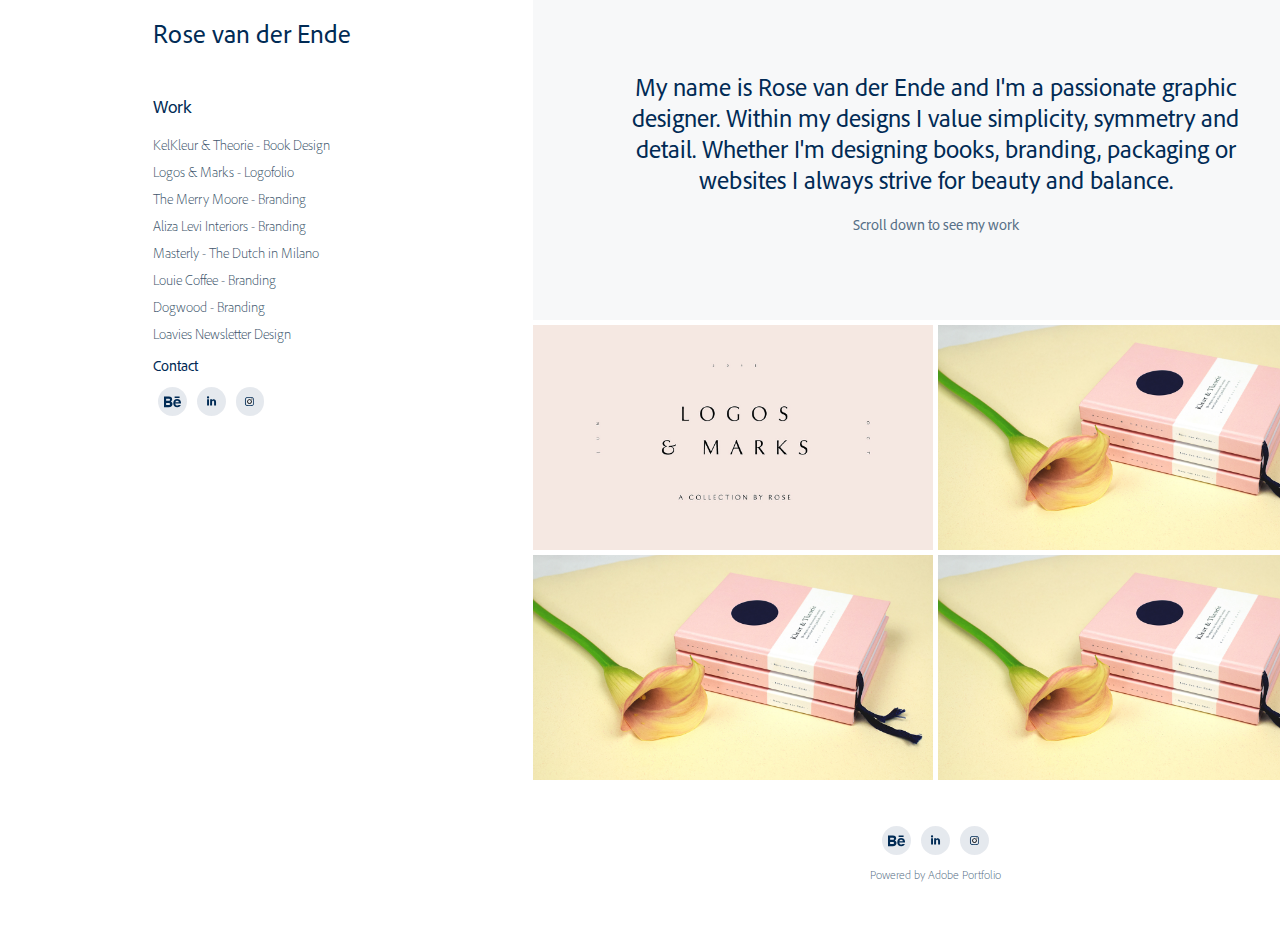
<file: Rose/index.html>
<!DOCTYPE html>
<html lang="en">
  <head>
    <link href="./style.css" rel="stylesheet" />
    <meta charset="UTF-8" />
    <meta http-equiv="X-UA-Compatible" content="IE=edge" />
    <link
      rel="stylesheet"
      href="https://pro.fontawesome.com/releases/v5.10.0/css/all.css"
      integrity="sha384-AYmEC3Yw5cVb3ZcuHtOA93w35dYTsvhLPVnYs9eStHfGJvOvKxVfELGroGkvsg+p"
      crossorigin="anonymous"
    />
    <meta name="viewport" content="width=device-width, initial-scale=1.0" />
    <title>Document</title>
  </head>
  <body>
    <div class="container">
      <div class="sidebar">
        <div class="profile">
          <h1>Rose van der Ende</h1>
          <div class="lists">
            <p>Work</p>
            <ul>
              <li>KelKleur & Theorie - Book Design</li>
              <li>Logos & Marks - Logofolio</li>
              <li>The Merry Moore - Branding</li>
              <li>Aliza Levi Interiors - Branding</li>
              <li>Masterly - The Dutch in Milano</li>
              <li>Louie Coffee - Branding</li>
              <li>Dogwood - Branding</li>
              <li>Loavies Newsletter Design</li>
            </ul>
          </div>
          <div class="contact">
            <h2>Contact</h2>
            <div class="logos">
              <div class="logo">
                <img src="./svg/iconmonstr-behance-1.svg" />
              </div>
              <div class="logo"><img src="./svg/linkdin.svg" /></div>
              <div class="logo"><img src="./svg/instagram.svg" /></div>
            </div>
          </div>
        </div>
      </div>
      <div class="description header">
        <h1>
          My name is Rose van der Ende and I'm a passionate graphic designer.
          Within my designs I value simplicity, symmetry and detail. Whether I'm
          designing books, branding, packaging or websites I always strive for
          beauty and balance.
          <p>Scroll down to see my work</p>
        </h1>
      </div>

      <div class="image-with-text gallery-1">
        <img src="./img/120.jpg" width="100%" />
        <div class="overlay">
          <p>
            <span>2018</span> <br />
            Logos and Marks - Logofolio
          </p>
        </div>
      </div>
      <div class="image-with-text gallery-2">
        <img src="./img/280.jpg" width="100%" />
        <div class="overlay">
          <p>
            <span>2018</span> <br />
            Logos and Marks - Logofolio
          </p>
        </div>
      </div>
      <div class="image-with-text gallery-3">
        <img src="./img/280.jpg" width="100%" />
        <div class="overlay">
          <p>
            <span>2018</span> <br />
            Logos and Marks - Logofolio
          </p>
        </div>
      </div>
      <div class="image-with-text gallery-4">
        <img src="./img/280.jpg" width="100%" />
        <div class="overlay">
          <p>
            <span>2018</span> <br />
            Logos and Marks - Logofolio
          </p>
        </div>
      </div>
      <div
        class="logos logo-grid"
        style="display: flex; flex-direction: column; align-items: center"
      >
        <div class="logos">
          <div class="logo">
            <img src="./svg/iconmonstr-behance-1.svg" />
          </div>
          <div class="logo"><img src="./svg/linkdin.svg" /></div>
          <div class="logo"><img src="./svg/instagram.svg" /></div>
        </div>
        <p style="color: #597188; font-size: 12px">
          Powered by Adobe Portfolio
        </p>
      </div>
    </div>
  </body>
</html>
</file>
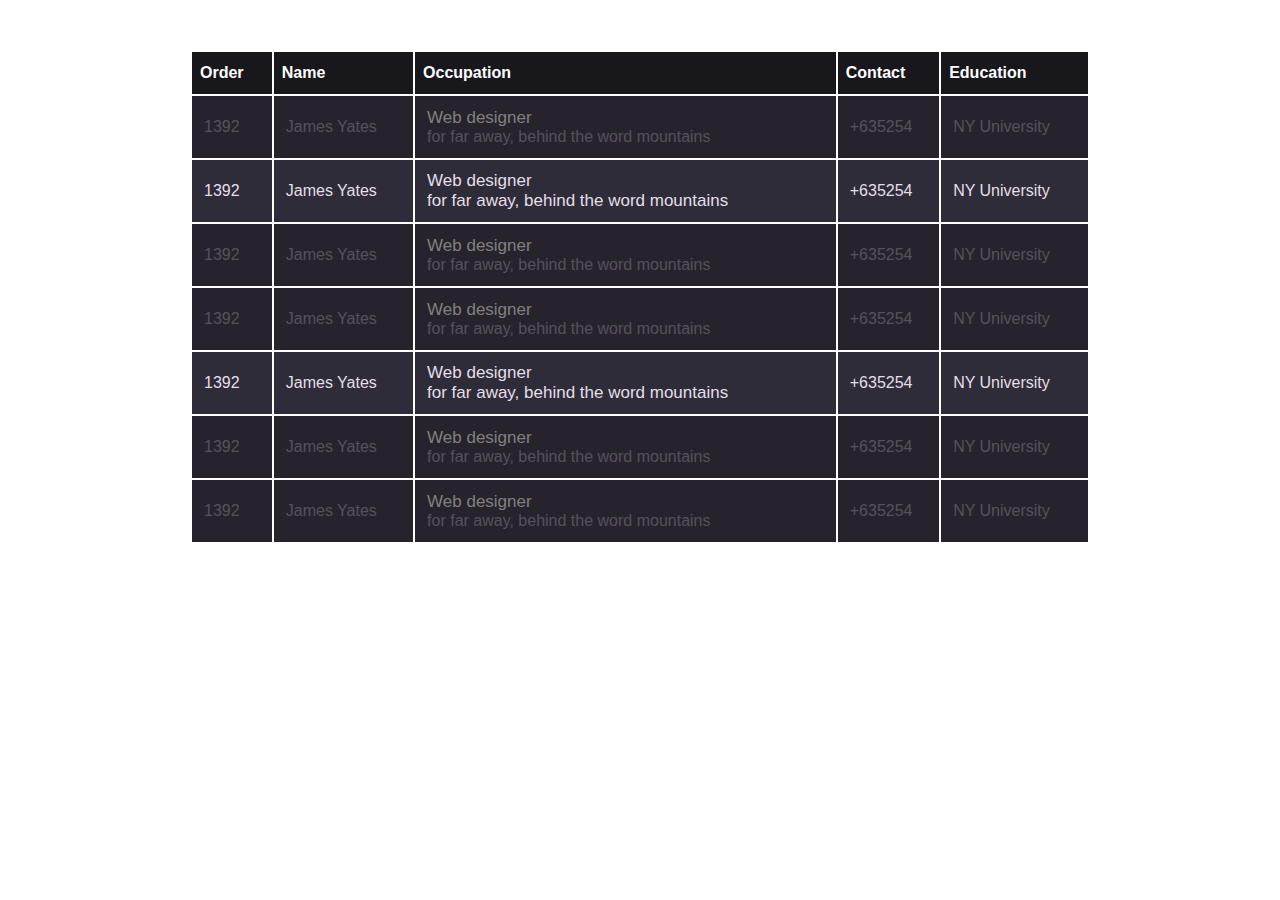
<file: table/index.html>
<!DOCTYPE html>
<html lang="en">
  <head>
    <link href="./style.css" rel="stylesheet" />
    <meta charset="UTF-8" />
    <meta http-equiv="X-UA-Compatible" content="IE=edge" />
    <meta name="viewport" content="width=initial-scale=1.0" />
    <title>Document</title>
  </head>
  <body>
    <div style="width: 900px; margin: 50px auto">
      <table class="customers">
        <tr>
          <th>Order</th>
          <th>Name</th>
          <th>Occupation</th>
          <th>Contact</th>
          <th>Education</th>
        </tr>
        <tr>
          <td>1392</td>
          <td>James Yates</td>
          <td>
            <span>Web designer</span><br />
            for far away, behind the word mountains
          </td>
          <td>+635254</td>
          <td>NY University</td>
        </tr>
        <tr class="diffrence">
          <td>1392</td>
          <td>James Yates</td>
          <td>
            <span>Web designer</span><br />
            <span>for far away, behind the word mountains</span>
          </td>
          <td>+635254</td>
          <td>NY University</td>
        </tr>
        <tr>
          <td>1392</td>
          <td>James Yates</td>
          <td>
            <span>Web designer</span><br />
            for far away, behind the word mountains
          </td>
          <td>+635254</td>
          <td>NY University</td>
        </tr>
        <tr>
          <td>1392</td>
          <td>James Yates</td>
          <td>
            <span>Web designer</span><br />
            for far away, behind the word mountains
          </td>
          <td>+635254</td>
          <td>NY University</td>
        </tr>
        <tr class="diffrence">
          <td>1392</td>
          <td>James Yates</td>
          <td>
            <span>Web designer</span><br />
            <span>for far away, behind the word mountains</span>
          </td>
          <td>+635254</td>
          <td>NY University</td>
        </tr>
        <tr>
          <td>1392</td>
          <td>James Yates</td>
          <td>
            <span>Web designer</span><br />
            for far away, behind the word mountains
          </td>
          <td>+635254</td>
          <td>NY University</td>
        </tr>
        <tr>
          <td>1392</td>
          <td>James Yates</td>
          <td>
            <span>Web designer</span><br />
            for far away, behind the word mountains
          </td>
          <td>+635254</td>
          <td>NY University</td>
        </tr>
      </table>
    </div>
  </body>
</html>
</file>
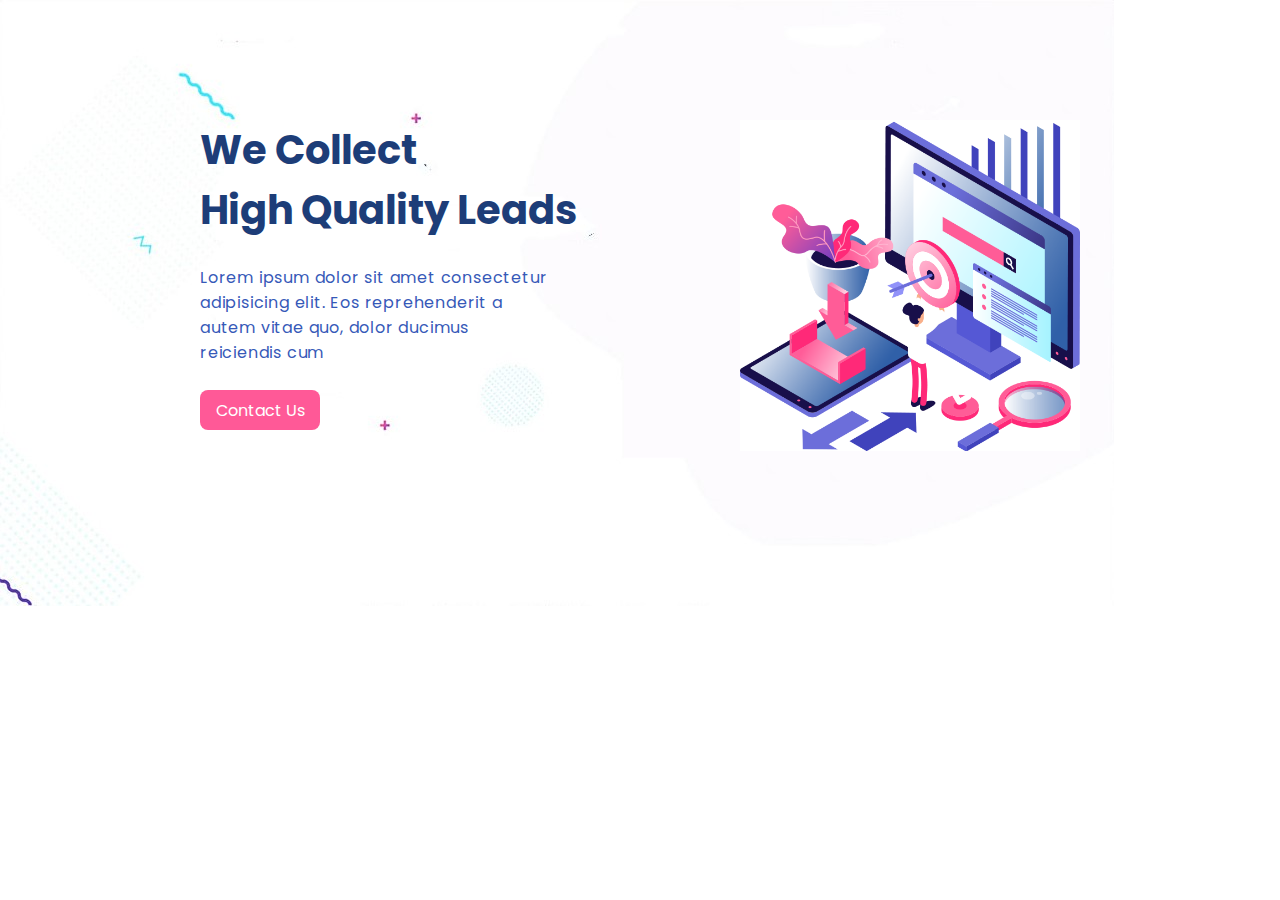
<file: section1.html>
<!DOCTYPE html>
<html lang="en">
  <head>
    <meta charset="UTF-8" />
    <meta http-equiv="X-UA-Compatible" content="IE=edge" />
    <meta name="viewport" content="width=device-width, initial-scale=1.0" />
    <link rel="preconnect" href="https://fonts.googleapis.com" />
    <link rel="preconnect" href="https://fonts.gstatic.com" crossorigin />
    <link
      href="https://fonts.googleapis.com/css2?family=Poppins:wght@700&display=swap"
      rel="stylesheet"
    />

    <link rel="styleSheet" href="./section1.css" />

    <title>section1</title>
  </head>
  <body>
    <!-- navigation -->
    <!-- <div style="width: 980px; margin: auto">
      <div class="navigation">
        <div class="navBar">
          <div class="navMenu">Home</div>
          <div class="navMenu">About Us</div>
          <div class="navMenu">Services</div>
          <div class="navMenu">Contact</div>
          <div class="navMenu">Blog</div>
          <div class="navMenu">Pages</div>
        </div>
        <div class="contact-us"> -->
    <!-- buttun -->
    <!-- <p>Contact US</p>
        </div>
      </div>
    </div> -->
    <!-- main -->
    <div style="width: 880px; margin: 120px auto;">
      <div class="main-text">
        <div class="mainTitle">
          We Collect <br />
          High Quality Leads
        </div>
        <div class="lorem">
          Lorem ipsum dolor sit amet consectetur adipisicing elit. Eos
          reprehenderit a autem vitae quo, dolor ducimus reiciendis cum
        </div>
        <div class="downConatctButton">
          <p style="padding-top: 8px;">Contact Us</p>
        </div>
      </div>

      <div class="desktop-mock">
        <img src="./img/picture.png" alt="photo"/>
      </div>
      <!-- <span style="background-color:red">HELLO WORLD!</span> -->
    </div>
  </body>
</html>
</file>
<file: Rose/style.css>
@font-face {
  font-family: "myfont";
  src: url("./font/font") format("woff2");
  font-weight: bold;
}

@font-face {
  font-family: "myfont";
  src: url("./font/font\ 1") format("woff2");
  font-weight: 400;
}

@font-face {
  font-family: "myfont";
  src: url("./font/font\ 2") format("woff2");
  font-weight: bold;
}
* {
  box-sizing: border-box;
}

body {
  margin: 0;
  padding: 0;
  font-family: "myfont";
  width: 80vw;
  margin: 0 auto;
}

.container {
  display: grid;
  grid-template: 320px 225px 225px 150px / 400px 400px 400px 200px;
  justify-items: stretch;
  align-items: stretch;
  grid-template-areas:
    "sidebar header header"
    "sidebar gallery-1 gallery-2"
    "sidebar gallery-3 gallery-4"
    "sidebar logo-grid logo-grid";
  gap: 5px;
}

.sidebar {
  grid-area: sidebar;
}

.header {
  grid-area: header;
  height: 100%;
  width: 100%;
}

.image-with-text {
  position: relative;
}

.gallery-1 {
  grid-area: gallery-1;
}

.gallery-2 {
  grid-area: gallery-2;
}

.gallery-3 {
  grid-area: gallery-3;
}

.gallery-4 {
  grid-area: gallery-4;
}

.description {
  display: flex;
  flex-direction: column;
  align-items: center;
  justify-items: center;
  justify-content: center;
  margin: 0 auto;
  background-color: #f7f8f9;

  text-align: center;
  font-weight: 500;
}
.description h1 {
  width: 50ch;
  margin: 0 auto;
  font-size: 25px;
  color: #012b55;
}
.description p {
  font-size: 15px;
  color: #597188;
  font-weight: bold;
  margin-top: 20px;
}
.lists ul {
  list-style: none;
  margin: 0;
  padding: 0;
  font-size: 14px;
}
.lists li {
  margin: 9px 0;
  color: #41576d;
  cursor: pointer;
}
.lists li:hover {
  color: rgb(1, 43, 85);
}
.lists {
  margin-top: 45px;
}
.profile {
  color: #012b55;
  margin-left: 25px;
  font-size: 13px;
}
.lists p {
  font-weight: bold;
  font-size: 18px;
}
.contact {
  color: #012b55;
  font-size: 10px;
}
.logos {
  display: flex;
}
.logos .logo {
  display: flex;
  justify-content: center;
  background-color: rgba(1, 43, 85, 0.1);
  border-radius: 25px;
  width: 1.8rem;
  height: 1.8rem;
  margin: 0 5px;
  -webkit-border-radius: 25px;
  -moz-border-radius: 25px;
  -ms-border-radius: 25px;
  -o-border-radius: 25px;
  cursor: pointer;
  transition: all 0.4s;
  -webkit-transition: all 0.4s;
  -moz-transition: all 0.4s;
  -ms-transition: all 0.4s;
  -o-transition: all 0.4s;
}
.logos .logo:hover {
  background-color: rgba(1, 43, 85, 0.2);
}
.logos .logo img {
  width: 17px;
}
.contents {
  display: grid;
  grid-template: 35% 10px / 50% 50%;
}
.content img {
  height: 100%;
}
.overlay {
  position: absolute;
  cursor: pointer;
  color: white;
  top: 0em;
  right: 0em;
  bottom: 0em;
  left: 0em;
  opacity: 0;
  transition: all 0.2s;
  display: flex;
  justify-content: center;
  align-items: center;
}
.overlay:hover {
  opacity: 0.8;
  background-color: #012b55;
}
.overlay p {
  text-align: center;
  font-size: 22px;
  justify-content: center;
}
.overlay span {
  font-size: 14px;
  font-style: italic;
}
.logo-grid {
  grid-area: logo-grid;
  text-align: center;
  display: flex;
  justify-content: center;
  margin: 12px 0;
}
@media screen and (max-width: 470px) {
  .container {
    display: flex;
    flex-direction: column;
  }
  .description {
    width: 100%;
  }
  .description p {
    width: 100%;
    font-size: 12px;
  }
  .description h1 {
    font-size: 12px;
    margin: 12px 0;
  }
  .lists {
    text-align: center;
  }
  .contact {
    text-align: center;
  }
  .logos {
    justify-content: center;
    margin: 15px 0;
  }
  .profile h1{
    text-align: center;
  }
}
</file>
<file: table/style.css>
.customers {
  font-family: Arial, Helvetica, sans-serif;
  width: 100%;
}
.customers th {
  padding: 12px 8px;
  text-align: left;
  background-color: rgba(24, 23, 28, 255);
  color: white;
}
.customers tr td {
  height: 60px;
  background-color: rgba(39, 35, 44, 255);
  color: #58515c;
  padding-left: 12px;
}
.customers .diffrence td {
  background-color: #2e2c38;
  color: #e4dfe9;
}
.customers td span {
  color: gray;
  font-size: 17px;
}
.customers .diffrence	td span:nth-child(n){
  color: #e4dfe9;
}
</file>
<file: section1.css>
body {
  margin: 0;
  padding: 0;
  background-color: white;
  font-family: "Poppins";
  background-image: url("img/background.jpg");
  background-repeat: no-repeat;
}
.navigation {
  float: right;
  cursor: pointer;
}
.navBar {
  font-size: 15px;
  color: blue;
  margin: 35px 32px 0 0;
  display: inline-block;
}
.navMenu {
  display: inline-block;
  margin: 0 9px;
}
.contact-us {
  padding: 0 8px;
  border-radius: 4px;
  background-color: #3e3dbd;
  display: inline-block;
}
.contact-us p {
  color: white;
  text-align: center;
  margin: 6px 4px;
}
.main-text {
  /* margin-top: 90px; */
  float: left;
}

.mainTitle {
  display: inline-block;
  font-size: 40px;
  font-weight: bold;
  color: #1d3d78;
}
.lorem {
  width: 350px;
  margin: 25px 0;
  font-size: 16px;
  color: rgb(54, 89, 184);
  letter-spacing: 0.8px;
}
.downConatctButton {
  background-color: #ff5997;
  color: white;
  text-align: center;
  width: 120px;
  height: 40px;
  border-radius: 8px;
}
.desktop-mock {
  float: right;
  /* margin: 70px 0px 0 0px; */
}
.desktop-mock img {
  width: 340px;
}
</file>
